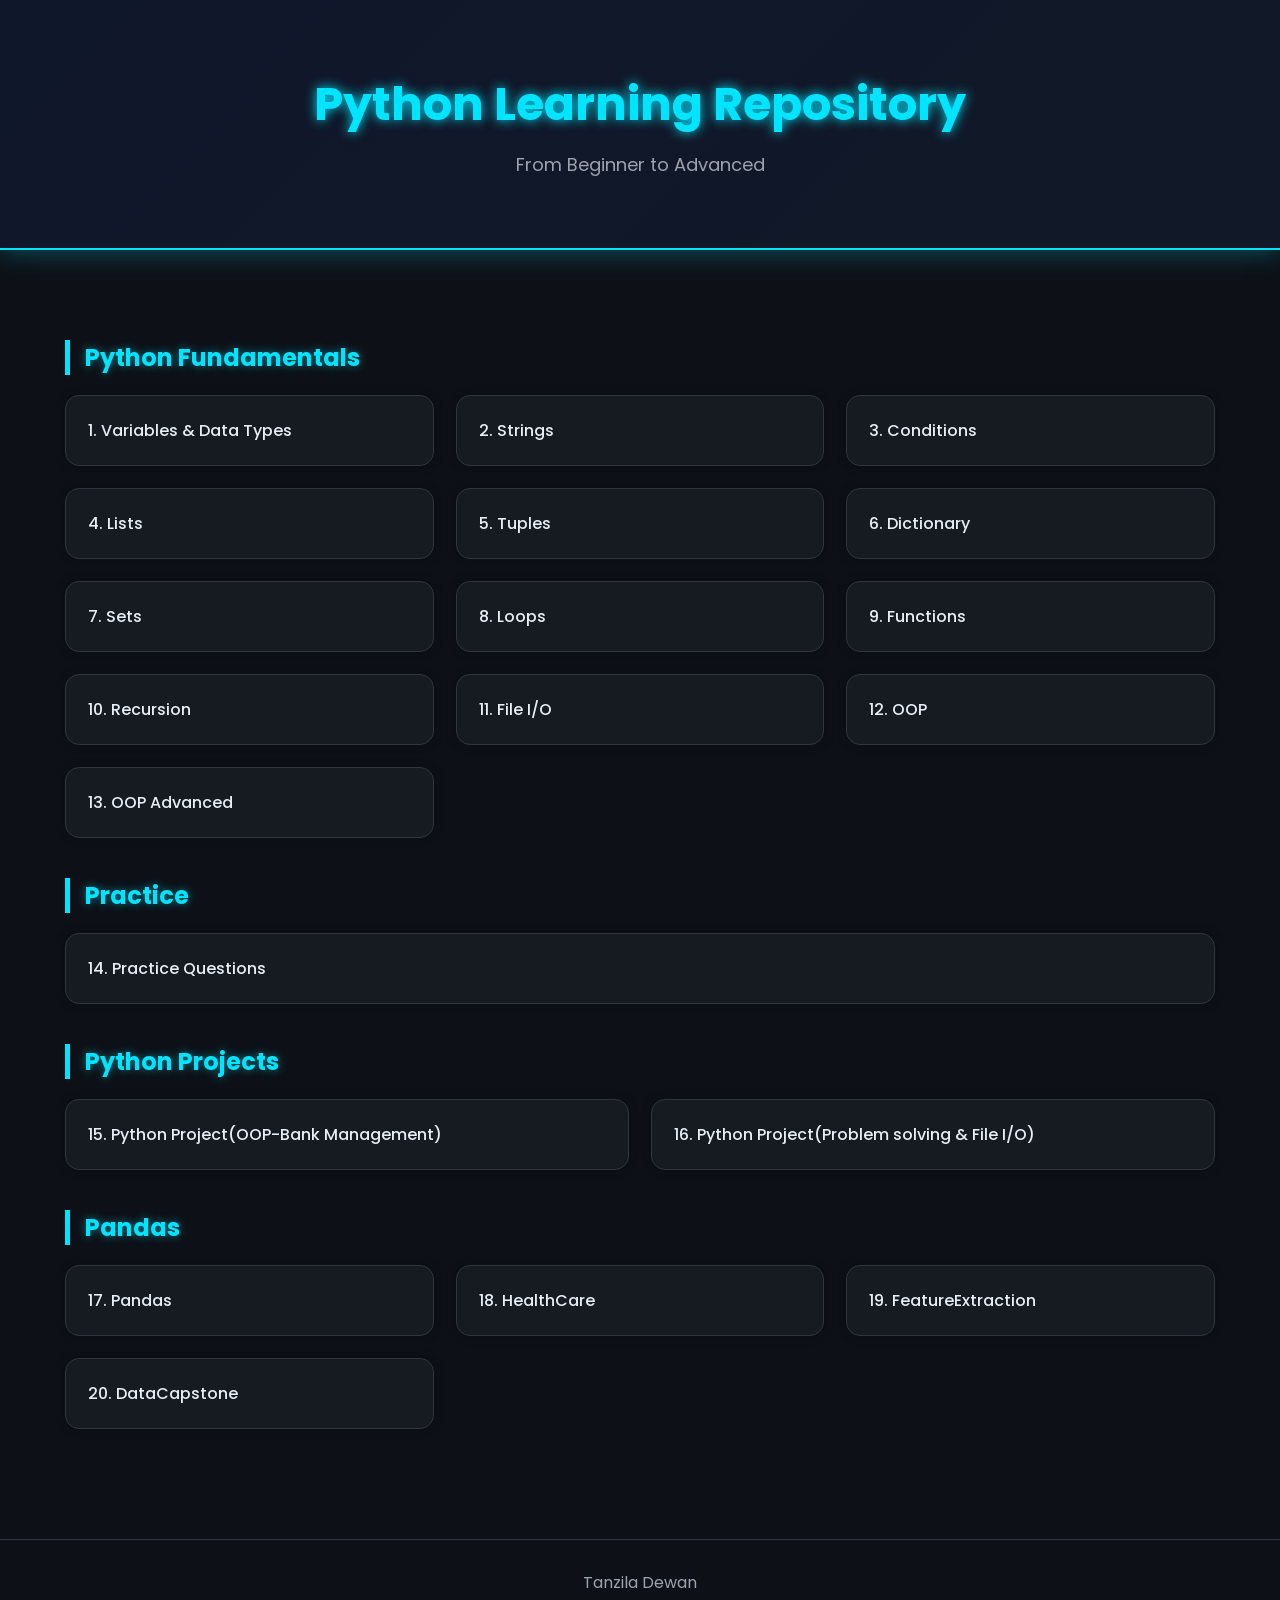
<file: index.html>
<!DOCTYPE html>
<html lang="en">
<head>
    <meta charset="UTF-8">
    <meta name="viewport" content="width=device-width, initial-scale=1.0">
    <title>Python Learning Repository</title>

    <link rel="stylesheet" href="style.css">

    <link rel="preconnect" href="https://fonts.googleapis.com">
    <link href="https://fonts.googleapis.com/css2?family=Poppins:wght@300;500;700&display=swap" rel="stylesheet">
</head>

<body>

<header>

<h1>Python Learning Repository</h1>

<p>From Beginner to Advanced</p>

</header>

<div class="container">

<h2>Python Fundamentals</h2>

<div class="grid">

<a href="https://github.com/TanzilaDewan789/python_all/blob/main/Variable_Datatypes.ipynb" target="_blank" class="card">
1. Variables & Data Types
</a>

<a href="https://github.com/TanzilaDewan789/python_all/blob/main/String.ipynb" target="_blank" class="card">
2. Strings
</a>

<a href="https://github.com/TanzilaDewan789/python_all/blob/main/Conditions.ipynb" target="_blank" class="card">
3. Conditions
</a>

<a href="https://github.com/TanzilaDewan789/python_all/blob/main/Lists.ipynb" target="_blank" class="card">
4. Lists
</a>

<a href="https://github.com/TanzilaDewan789/python_all/blob/main/Tuples.ipynb" target="_blank" class="card">
5. Tuples
</a>

<a href="https://github.com/TanzilaDewan789/python_all/blob/main/Dictionary.ipynb" target="_blank" class="card">
6. Dictionary
</a>

<a href="https://github.com/TanzilaDewan789/python_all/blob/main/Sets.ipynb" target="_blank" class="card">
7. Sets
</a>

<a href="https://github.com/TanzilaDewan789/python_all/blob/main/Loop.ipynb" target="_blank" class="card">
8. Loops
</a>

<a href="https://github.com/TanzilaDewan789/python_all/blob/main/Function.ipynb" target="_blank" class="card">
9. Functions
</a>

<a href="https://github.com/TanzilaDewan789/python_all/blob/main/Recursion.ipynb" target="_blank" class="card">
10. Recursion
</a>

<a href="https://github.com/TanzilaDewan789/python_all/blob/main/File_i_o.ipynb" target="_blank" class="card">
11. File I/O
</a>

<a href="https://github.com/TanzilaDewan789/python_all/blob/main/OOP.ipynb" target="_blank" class="card">
12. OOP
</a>

<a href="https://github.com/TanzilaDewan789/python_all/blob/main/OOP2.ipynb" target="_blank" class="card">
13. OOP Advanced
</a>

</div>

<h2>Practice</h2>

<div class="grid">

<a href="https://github.com/TanzilaDewan789/python_all/blob/main/PracticeQue.ipynb" class="card">
14. Practice Questions
</a>

</div>

<h2>Python Projects</h2>

<div class="grid">


<a href="https://github.com/TanzilaDewan789/Bank_Management" class="card">
15. Python Project(OOP-Bank Management)
</a>

<a href="https://github.com/TanzilaDewan789/python_all/blob/main/Pyprojects.ipynb" class="card">
16. Python Project(Problem solving & File I/O)
</a>

</div>

<h2>Pandas</h2>

<div class="grid">

<a href="https://github.com/TanzilaDewan789/python_all/blob/main/Pandas.ipynb" class="card">
17. Pandas
</a>

<a href="https://github.com/TanzilaDewan789/python_all/blob/main/HealthCare.ipynb" class="card">
18. HealthCare
</a>

<a href="https://github.com/TanzilaDewan789/python_all/blob/main/Feature_Extraction.ipynb" class="card">
19. FeatureExtraction
</a>

<a href="https://github.com/TanzilaDewan789/python_all/blob/main/Data_Capstone.ipynb" class="card">
20. DataCapstone
</a>

</div>

</div>

<footer>

Tanzila Dewan

</footer>

</body>
</html>
</file>
<file: style.css>
*{
    margin:0;
    padding:0;
    box-sizing:border-box;
    font-family:'Poppins',sans-serif;
}

body{
    background:#0d1117;
    color:#e6edf3;
}

/* Header */

header{
    background:linear-gradient(135deg,#0f172a,#111827);
    text-align:center;
    padding:70px 20px;
    border-bottom:2px solid #00e5ff;
    box-shadow:0 0 25px rgba(0,229,255,.35);
}

header h1{
    font-size:46px;
    color:#00e5ff;
    text-shadow:0 0 12px #00e5ff;
}

header p{
    margin-top:12px;
    font-size:18px;
    color:#9ca3af;
}

/* Container */

.container{
    width:90%;
    max-width:1150px;
    margin:auto;
    padding:50px 0;
}

/* Section Titles */

h2{
    margin:40px 0 20px;
    color:#00e5ff;
    border-left:5px solid #00e5ff;
    padding-left:15px;
    text-shadow:0 0 8px rgba(0,229,255,.5);
}

/* Grid */

.grid{
    display:grid;
    grid-template-columns:repeat(auto-fit,minmax(280px,1fr));
    gap:22px;
}

/* Cards */

.card{

    background:#161b22;

    color:#e6edf3;

    text-decoration:none;

    padding:22px;

    border-radius:14px;

    border:1px solid #30363d;

    transition:.35s;

    font-weight:500;

    box-shadow:0 0 10px rgba(0,0,0,.3);

}

/* Hover Effect */

.card:hover{

    transform:translateY(-8px) scale(1.03);

    background:#1f2937;

    color:#00e5ff;

    border-color:#00e5ff;

    box-shadow:
        0 0 10px #00e5ff,
        0 0 20px rgba(0,229,255,.5),
        0 0 35px rgba(0,229,255,.25);

}

/* Footer */

footer{

    text-align:center;

    padding:30px;

    margin-top:60px;

    color:#9ca3af;

    border-top:1px solid #30363d;

}

/* Scrollbar */

::-webkit-scrollbar{
    width:10px;
}

::-webkit-scrollbar-track{
    background:#111827;
}

::-webkit-scrollbar-thumb{
    background:#00e5ff;
    border-radius:20px;
}

::-webkit-scrollbar-thumb:hover{
    background:#38bdf8;
}

/* Smooth scrolling */

html{
    scroll-behavior:smooth;
}
</file>
